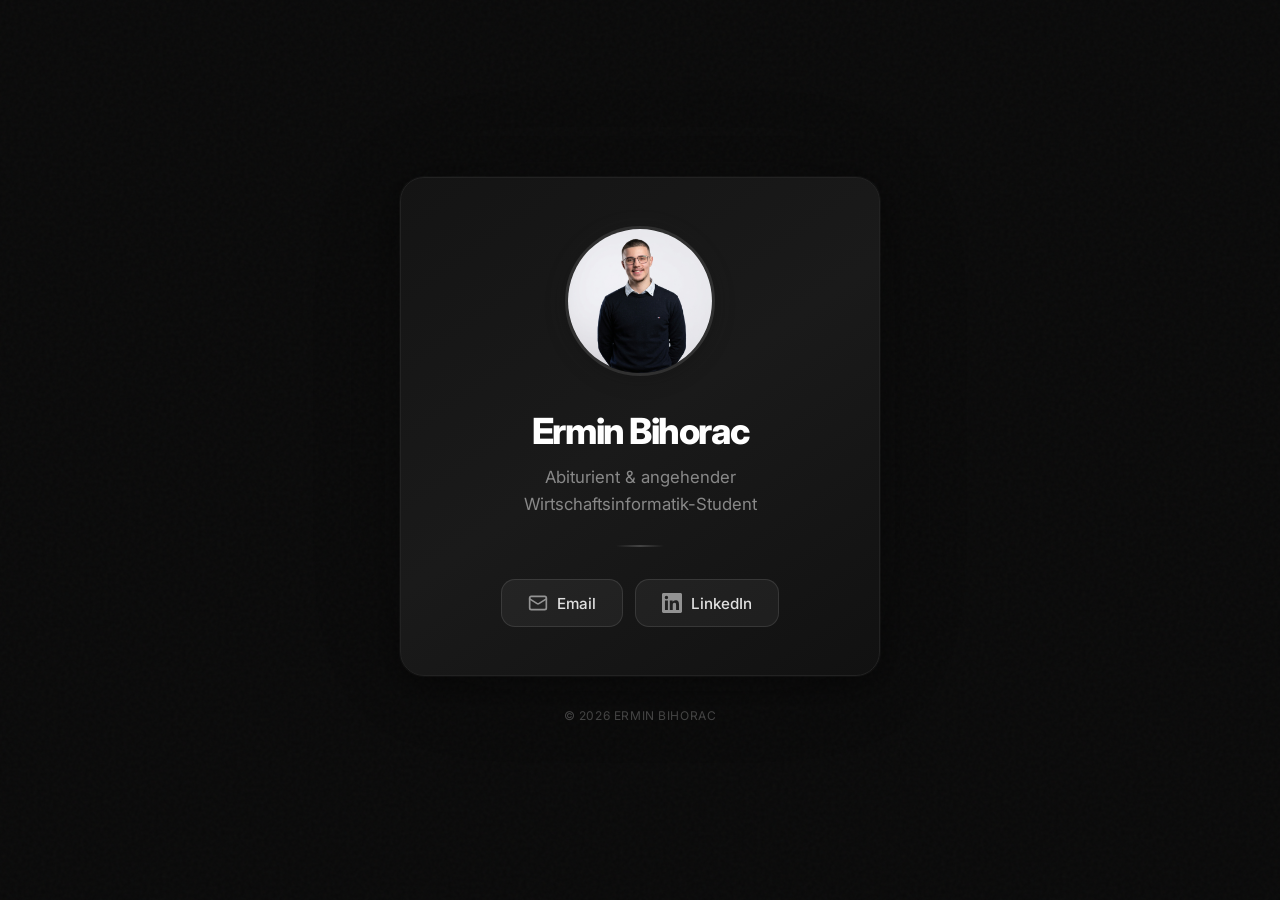
<file: index.html>
<!DOCTYPE html>
<html lang="de">
<head>
    <meta charset="UTF-8">
    <meta name="viewport" content="width=device-width, initial-scale=1.0">
    <meta name="robots" content="noindex, nofollow, noarchive, nosnippet, noimageindex, notranslate" />
    <meta name="googlebot" content="noindex, nofollow, noarchive, nosnippet, noimageindex, notranslate" />
    <title>Ermin Bihorac</title>
    <meta name="description" content="Ermin Bihorac – Persönliche Webseite">
    <meta property="og:title" content="Ermin Bihorac">
    <meta property="og:description" content="Ermin Bihorac – Persönliche Webseite">
    <meta property="og:type" content="website">
    <meta property="og:url" content="https://bihorac.com">
    <link rel="stylesheet" href="style.css">
    <link rel="preconnect" href="https://fonts.googleapis.com">
    <link rel="preconnect" href="https://fonts.gstatic.com" crossorigin>
    <link href="https://fonts.googleapis.com/css2?family=Inter:wght@400;500;600;700;800&display=swap" rel="stylesheet">
</head>
<body>
    <div class="grain" aria-hidden="true"></div>
    <main>
        <div class="card">
            <img src="profile.jpg" alt="Ermin Bihorac" class="avatar">
            <h1>Ermin Bihorac</h1>
            <p class="bio">Abiturient &amp; angehender<br>Wirtschaftsinformatik-Student</p>
            <div class="divider"></div>
            <nav class="links">
                <a href="mailto:ermin@bihorac.com" class="link-card">
                    <svg width="20" height="20" viewBox="0 0 24 24" fill="none" stroke="currentColor" stroke-width="2" stroke-linecap="round" stroke-linejoin="round"><rect x="2" y="4" width="20" height="16" rx="2"/><path d="m22 7-8.97 5.7a1.94 1.94 0 0 1-2.06 0L2 7"/></svg>
                    Email
                </a>
                <a href="https://www.linkedin.com/in/ermin-bihorac-94a229390/" target="_blank" rel="noopener noreferrer" class="link-card">
                    <svg width="20" height="20" viewBox="0 0 24 24" fill="currentColor"><path d="M20.447 20.452h-3.554v-5.569c0-1.328-.027-3.037-1.852-3.037-1.853 0-2.136 1.445-2.136 2.939v5.667H9.351V9h3.414v1.561h.046c.477-.9 1.637-1.85 3.37-1.85 3.601 0 4.267 2.37 4.267 5.455v6.286zM5.337 7.433a2.062 2.062 0 0 1-2.063-2.065 2.064 2.064 0 1 1 2.063 2.065zm1.782 13.019H3.555V9h3.564v11.452zM22.225 0H1.771C.792 0 0 .774 0 1.729v20.542C0 23.227.792 24 1.771 24h20.451C23.2 24 24 23.227 24 22.271V1.729C24 .774 23.2 0 22.222 0h.003z"/></svg>
                    LinkedIn
                </a>
            </nav>
        </div>
        <footer>
            <p>&copy; 2026 Ermin Bihorac</p>
        </footer>
    </main>
</body>
</html>
</file>
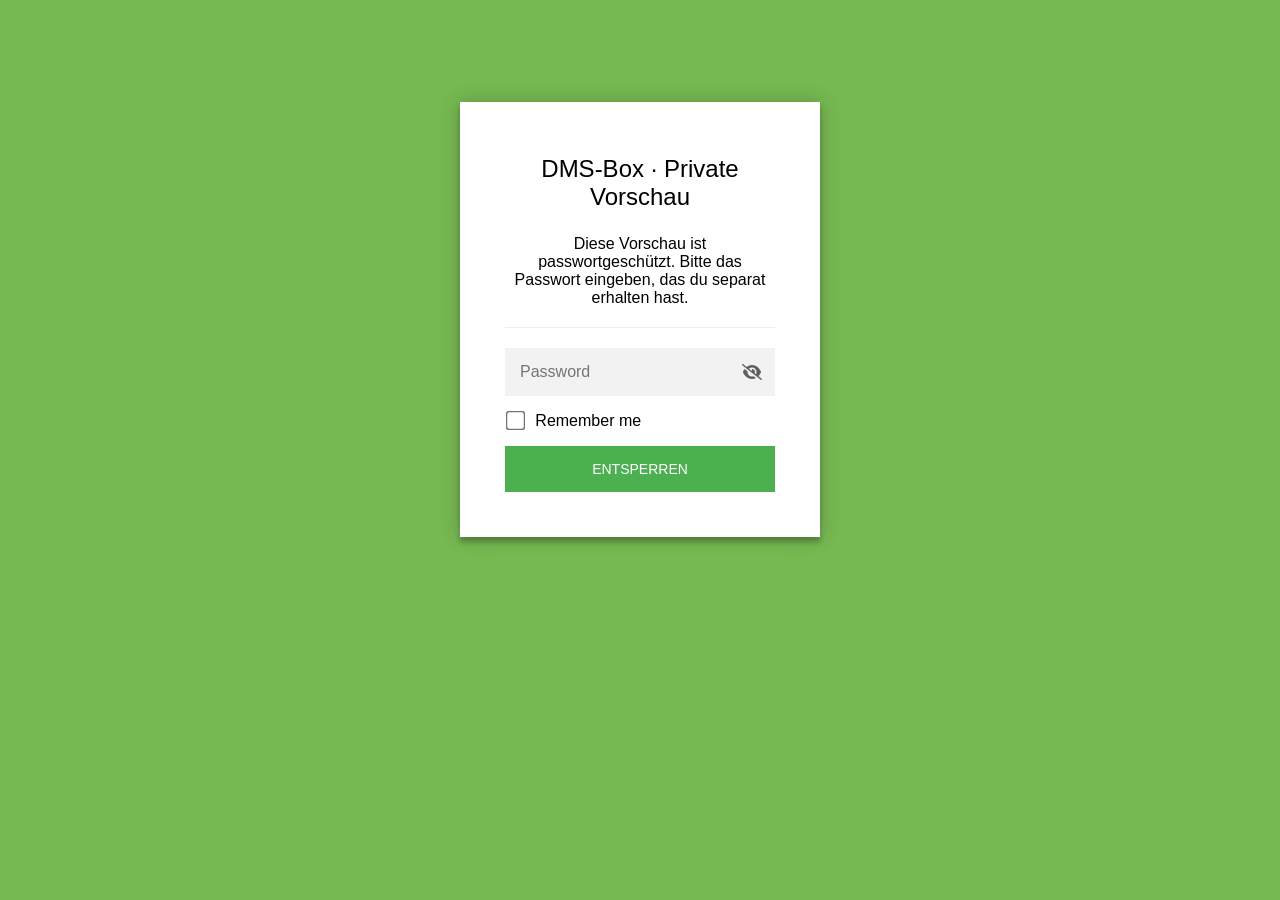
<file: dms/index.html>
<!DOCTYPE html>
<html class="staticrypt-html">
    <head>
        <meta charset="utf-8" />
        <meta name="robots" content="noindex, nofollow, noarchive, nosnippet, noimageindex, notranslate" />
        <meta name="googlebot" content="noindex, nofollow, noarchive, nosnippet, noimageindex, notranslate" />
        <title>DMS-Box · Private Vorschau</title>
        <meta name="viewport" content="width=device-width, initial-scale=1" />

        <!-- do not cache this page -->
        <meta http-equiv="cache-control" content="max-age=0" />
        <meta http-equiv="cache-control" content="no-cache" />
        <meta http-equiv="expires" content="0" />
        <meta http-equiv="expires" content="Tue, 01 Jan 1980 1:00:00 GMT" />
        <meta http-equiv="pragma" content="no-cache" />

        <style>
            .staticrypt-hr {
                margin-top: 20px;
                margin-bottom: 20px;
                border: 0;
                border-top: 1px solid #eee;
            }

            .staticrypt-page {
                width: 360px;
                padding: 8% 0 0;
                margin: auto;
                box-sizing: border-box;
            }

            .staticrypt-form {
                position: relative;
                z-index: 1;
                background: #ffffff;
                max-width: 360px;
                margin: 0 auto 100px;
                padding: 45px;
                text-align: center;
                box-shadow: 0 0 20px 0 rgba(0, 0, 0, 0.2), 0 5px 5px 0 rgba(0, 0, 0, 0.24);
            }

            .staticrypt-form input[type="password"],
            input[type="text"] {
                background: inherit;
                border: 0;
                box-sizing: border-box; /* This ensures padding is included in the total width */
                font-size: 14px;
                outline: 0;
                padding: 15px 30px 15px 15px; /* Adjust the padding to ensure there is space for the icon */
                width: 100%;
            }

            .staticrypt-password-container {
                position: relative;
                outline: 0;
                background: #f2f2f2;
                width: 100%;
                border: 0;
                margin: 0 0 15px;
                box-sizing: border-box;
            }

            .staticrypt-toggle-password-visibility {
                cursor: pointer;
                height: 20px;
                opacity: 60%;
                padding: 13px;
                position: absolute;
                right: 0;
                top: 50%;
                transform: translateY(-50%);
                width: 20px;
            }

            .staticrypt-form .staticrypt-decrypt-button {
                text-transform: uppercase;
                outline: 0;
                background: #4CAF50;
                width: 100%;
                border: 0;
                padding: 15px;
                color: #ffffff;
                font-size: 14px;
                cursor: pointer;
            }

            .staticrypt-form .staticrypt-decrypt-button:hover,
            .staticrypt-form .staticrypt-decrypt-button:active,
            .staticrypt-form .staticrypt-decrypt-button:focus {
                background: #4CAF50;
                filter: brightness(92%);
            }

            .staticrypt-html {
                height: 100%;
            }

            .staticrypt-body {
                height: 100%;
                margin: 0;
            }

            .staticrypt-content {
                height: 100%;
                margin-bottom: 1em;
                background: #76B852;
                font-family: "Arial", sans-serif;
                -webkit-font-smoothing: antialiased;
                -moz-osx-font-smoothing: grayscale;
            }

            .staticrypt-instructions {
                margin-top: -1em;
                margin-bottom: 1em;
            }

            .staticrypt-title {
                font-size: 1.5em;
            }

            label.staticrypt-remember {
                display: flex;
                align-items: center;
                margin-bottom: 1em;
            }

            .staticrypt-remember input[type="checkbox"] {
                transform: scale(1.5);
                margin-right: 1em;
            }

            .hidden {
                display: none !important;
            }

            .staticrypt-spinner-container {
                height: 100%;
                display: flex;
                align-items: center;
                justify-content: center;
            }

            .staticrypt-spinner {
                display: inline-block;
                width: 2rem;
                height: 2rem;
                vertical-align: text-bottom;
                border: 0.25em solid gray;
                border-right-color: transparent;
                border-radius: 50%;
                -webkit-animation: spinner-border 0.75s linear infinite;
                animation: spinner-border 0.75s linear infinite;
                animation-duration: 0.75s;
                animation-timing-function: linear;
                animation-delay: 0s;
                animation-iteration-count: infinite;
                animation-direction: normal;
                animation-fill-mode: none;
                animation-play-state: running;
                animation-name: spinner-border;
            }

            @keyframes spinner-border {
                100% {
                    transform: rotate(360deg);
                }
            }

            @media screen and (-webkit-min-device-pixel-ratio: 0) {
                .staticrypt-form input[type="password"],
                input[type="text"] {
                    font-size: 16px;
                }
            }
        </style>
    </head>

    <body class="staticrypt-body">
        <div id="staticrypt_loading" class="staticrypt-spinner-container">
            <div class="staticrypt-spinner"></div>
        </div>

        <div id="staticrypt_content" class="staticrypt-content hidden">
            <div class="staticrypt-page">
                <div class="staticrypt-form">
                    <div class="staticrypt-instructions">
                        <p class="staticrypt-title">DMS-Box · Private Vorschau</p>
                        <p>Diese Vorschau ist passwortgeschützt. Bitte das Passwort eingeben, das du separat erhalten hast.</p>
                    </div>

                    <hr class="staticrypt-hr" />

                    <form id="staticrypt-form" action="#" method="post">
                        <div class="staticrypt-password-container">
                            <input
                                id="staticrypt-password"
                                type="password"
                                name="password"
                                placeholder="Password"
                                autofocus
                            />

                            <img
                                class="staticrypt-toggle-password-visibility"
                                alt="Show password"
                                title="Show password"
                                src="[data-uri]"
                            />
                        </div>

                        <label id="staticrypt-remember-label" class="staticrypt-remember hidden">
                            <input id="staticrypt-remember" type="checkbox" name="remember" />
                            Remember me
                        </label>

                        <input type="submit" class="staticrypt-decrypt-button" value="Entsperren" />
                    </form>
                </div>
            </div>
        </div>

        <script>
            // these variables will be filled when generating the file - the template format is 'variable_name'
            const staticryptInitiator = ((function(){
  const exports = {};
  const cryptoEngine = ((function(){
  const exports = {};
  const { subtle } = crypto;

const IV_BITS = 16 * 8;
const HEX_BITS = 4;
const ENCRYPTION_ALGO = "AES-CBC";

/**
 * Translates between utf8 encoded hexadecimal strings
 * and Uint8Array bytes.
 */
const HexEncoder = {
    /**
     * hex string -> bytes
     * @param {string} hexString
     * @returns {Uint8Array}
     */
    parse: function (hexString) {
        if (hexString.length % 2 !== 0) throw "Invalid hexString";
        const arrayBuffer = new Uint8Array(hexString.length / 2);

        for (let i = 0; i < hexString.length; i += 2) {
            const byteValue = parseInt(hexString.substring(i, i + 2), 16);
            if (isNaN(byteValue)) {
                throw "Invalid hexString";
            }
            arrayBuffer[i / 2] = byteValue;
        }
        return arrayBuffer;
    },

    /**
     * bytes -> hex string
     * @param {Uint8Array} bytes
     * @returns {string}
     */
    stringify: function (bytes) {
        const hexBytes = [];

        for (let i = 0; i < bytes.length; ++i) {
            let byteString = bytes[i].toString(16);
            if (byteString.length < 2) {
                byteString = "0" + byteString;
            }
            hexBytes.push(byteString);
        }
        return hexBytes.join("");
    },
};

/**
 * Translates between utf8 strings and Uint8Array bytes.
 */
const UTF8Encoder = {
    parse: function (str) {
        return new TextEncoder().encode(str);
    },

    stringify: function (bytes) {
        return new TextDecoder().decode(bytes);
    },
};

/**
 * Salt and encrypt a msg with a password.
 */
async function encrypt(msg, hashedPassword) {
    // Must be 16 bytes, unpredictable, and preferably cryptographically random. However, it need not be secret.
    // https://developer.mozilla.org/en-US/docs/Web/API/SubtleCrypto/encrypt#parameters
    const iv = crypto.getRandomValues(new Uint8Array(IV_BITS / 8));

    const key = await subtle.importKey("raw", HexEncoder.parse(hashedPassword), ENCRYPTION_ALGO, false, ["encrypt"]);

    const encrypted = await subtle.encrypt(
        {
            name: ENCRYPTION_ALGO,
            iv: iv,
        },
        key,
        UTF8Encoder.parse(msg)
    );

    // iv will be 32 hex characters, we prepend it to the ciphertext for use in decryption
    return HexEncoder.stringify(iv) + HexEncoder.stringify(new Uint8Array(encrypted));
}
exports.encrypt = encrypt;

/**
 * Decrypt a salted msg using a password.
 *
 * @param {string} encryptedMsg
 * @param {string} hashedPassword
 * @returns {Promise<string>}
 */
async function decrypt(encryptedMsg, hashedPassword) {
    const ivLength = IV_BITS / HEX_BITS;
    const iv = HexEncoder.parse(encryptedMsg.substring(0, ivLength));
    const encrypted = encryptedMsg.substring(ivLength);

    const key = await subtle.importKey("raw", HexEncoder.parse(hashedPassword), ENCRYPTION_ALGO, false, ["decrypt"]);

    const outBuffer = await subtle.decrypt(
        {
            name: ENCRYPTION_ALGO,
            iv: iv,
        },
        key,
        HexEncoder.parse(encrypted)
    );

    return UTF8Encoder.stringify(new Uint8Array(outBuffer));
}
exports.decrypt = decrypt;

/**
 * Salt and hash the password so it can be stored in localStorage without opening a password reuse vulnerability.
 *
 * @param {string} password
 * @param {string} salt
 * @returns {Promise<string>}
 */
async function hashPassword(password, salt) {
    // we hash the password in multiple steps, each adding more iterations. This is because we used to allow less
    // iterations, so for backward compatibility reasons, we need to support going from that to more iterations.
    let hashedPassword = await hashLegacyRound(password, salt);

    hashedPassword = await hashSecondRound(hashedPassword, salt);

    return hashThirdRound(hashedPassword, salt);
}
exports.hashPassword = hashPassword;

/**
 * This hashes the password with 1k iterations. This is a low number, we need this function to support backwards
 * compatibility.
 *
 * @param {string} password
 * @param {string} salt
 * @returns {Promise<string>}
 */
function hashLegacyRound(password, salt) {
    return pbkdf2(password, salt, 1000, "SHA-1");
}
exports.hashLegacyRound = hashLegacyRound;

/**
 * Add a second round of iterations. This is because we used to use 1k, so for backwards compatibility with
 * remember-me/autodecrypt links, we need to support going from that to more iterations.
 *
 * @param hashedPassword
 * @param salt
 * @returns {Promise<string>}
 */
function hashSecondRound(hashedPassword, salt) {
    return pbkdf2(hashedPassword, salt, 14000, "SHA-256");
}
exports.hashSecondRound = hashSecondRound;

/**
 * Add a third round of iterations to bring total number to 600k. This is because we used to use 1k, then 15k, so for
 * backwards compatibility with remember-me/autodecrypt links, we need to support going from that to more iterations.
 *
 * @param hashedPassword
 * @param salt
 * @returns {Promise<string>}
 */
function hashThirdRound(hashedPassword, salt) {
    return pbkdf2(hashedPassword, salt, 585000, "SHA-256");
}
exports.hashThirdRound = hashThirdRound;

/**
 * Salt and hash the password so it can be stored in localStorage without opening a password reuse vulnerability.
 *
 * @param {string} password
 * @param {string} salt
 * @param {int} iterations
 * @param {string} hashAlgorithm
 * @returns {Promise<string>}
 */
async function pbkdf2(password, salt, iterations, hashAlgorithm) {
    const key = await subtle.importKey("raw", UTF8Encoder.parse(password), "PBKDF2", false, ["deriveBits"]);

    const keyBytes = await subtle.deriveBits(
        {
            name: "PBKDF2",
            hash: hashAlgorithm,
            iterations,
            salt: UTF8Encoder.parse(salt),
        },
        key,
        256
    );

    return HexEncoder.stringify(new Uint8Array(keyBytes));
}

function generateRandomSalt() {
    const bytes = crypto.getRandomValues(new Uint8Array(128 / 8));

    return HexEncoder.stringify(new Uint8Array(bytes));
}
exports.generateRandomSalt = generateRandomSalt;

async function signMessage(hashedPassword, message) {
    const key = await subtle.importKey(
        "raw",
        HexEncoder.parse(hashedPassword),
        {
            name: "HMAC",
            hash: "SHA-256",
        },
        false,
        ["sign"]
    );
    const signature = await subtle.sign("HMAC", key, UTF8Encoder.parse(message));

    return HexEncoder.stringify(new Uint8Array(signature));
}
exports.signMessage = signMessage;

function getRandomAlphanum() {
    const possibleCharacters = "abcdefghijklmnopqrstuvwxyzABCDEFGHIJKLMNOPQRSTUVWXYZ0123456789";

    let byteArray;
    let parsedInt;

    // Keep generating new random bytes until we get a value that falls
    // within a range that can be evenly divided by possibleCharacters.length
    do {
        byteArray = crypto.getRandomValues(new Uint8Array(1));
        // extract the lowest byte to get an int from 0 to 255 (probably unnecessary, since we're only generating 1 byte)
        parsedInt = byteArray[0] & 0xff;
    } while (parsedInt >= 256 - (256 % possibleCharacters.length));

    // Take the modulo of the parsed integer to get a random number between 0 and totalLength - 1
    const randomIndex = parsedInt % possibleCharacters.length;

    return possibleCharacters[randomIndex];
}

/**
 * Generate a random string of a given length.
 *
 * @param {int} length
 * @returns {string}
 */
function generateRandomString(length) {
    let randomString = "";

    for (let i = 0; i < length; i++) {
        randomString += getRandomAlphanum();
    }

    return randomString;
}
exports.generateRandomString = generateRandomString;

  return exports;
})());
const codec = ((function(){
  const exports = {};
  /**
 * Initialize the codec with the provided cryptoEngine - this return functions to encode and decode messages.
 *
 * @param cryptoEngine - the engine to use for encryption / decryption
 */
function init(cryptoEngine) {
    const exports = {};

    /**
     * Top-level function for encoding a message.
     * Includes password hashing, encryption, and signing.
     *
     * @param {string} msg
     * @param {string} password
     * @param {string} salt
     *
     * @returns {string} The encoded text
     */
    async function encode(msg, password, salt) {
        const hashedPassword = await cryptoEngine.hashPassword(password, salt);

        const encrypted = await cryptoEngine.encrypt(msg, hashedPassword);

        // we use the hashed password in the HMAC because this is effectively what will be used a password (so we can store
        // it in localStorage safely, we don't use the clear text password)
        const hmac = await cryptoEngine.signMessage(hashedPassword, encrypted);

        return hmac + encrypted;
    }
    exports.encode = encode;

    /**
     * Encode using a password that has already been hashed. This is useful to encode multiple messages in a row, that way
     * we don't need to hash the password multiple times.
     *
     * @param {string} msg
     * @param {string} hashedPassword
     *
     * @returns {string} The encoded text
     */
    async function encodeWithHashedPassword(msg, hashedPassword) {
        const encrypted = await cryptoEngine.encrypt(msg, hashedPassword);

        // we use the hashed password in the HMAC because this is effectively what will be used a password (so we can store
        // it in localStorage safely, we don't use the clear text password)
        const hmac = await cryptoEngine.signMessage(hashedPassword, encrypted);

        return hmac + encrypted;
    }
    exports.encodeWithHashedPassword = encodeWithHashedPassword;

    /**
     * Top-level function for decoding a message.
     * Includes signature check and decryption.
     *
     * @param {string} signedMsg
     * @param {string} hashedPassword
     * @param {string} salt
     * @param {int} backwardCompatibleAttempt
     * @param {string} originalPassword
     *
     * @returns {Object} {success: true, decoded: string} | {success: false, message: string}
     */
    async function decode(signedMsg, hashedPassword, salt, backwardCompatibleAttempt = 0, originalPassword = "") {
        const encryptedHMAC = signedMsg.substring(0, 64);
        const encryptedMsg = signedMsg.substring(64);
        const decryptedHMAC = await cryptoEngine.signMessage(hashedPassword, encryptedMsg);

        if (decryptedHMAC !== encryptedHMAC) {
            // we have been raising the number of iterations in the hashing algorithm multiple times, so to support the old
            // remember-me/autodecrypt links we need to try bringing the old hashes up to speed.
            originalPassword = originalPassword || hashedPassword;
            if (backwardCompatibleAttempt === 0) {
                const updatedHashedPassword = await cryptoEngine.hashThirdRound(originalPassword, salt);

                return decode(signedMsg, updatedHashedPassword, salt, backwardCompatibleAttempt + 1, originalPassword);
            }
            if (backwardCompatibleAttempt === 1) {
                let updatedHashedPassword = await cryptoEngine.hashSecondRound(originalPassword, salt);
                updatedHashedPassword = await cryptoEngine.hashThirdRound(updatedHashedPassword, salt);

                return decode(signedMsg, updatedHashedPassword, salt, backwardCompatibleAttempt + 1, originalPassword);
            }

            return { success: false, message: "Signature mismatch" };
        }

        return {
            success: true,
            decoded: await cryptoEngine.decrypt(encryptedMsg, hashedPassword),
        };
    }
    exports.decode = decode;

    return exports;
}
exports.init = init;

  return exports;
})());
const decode = codec.init(cryptoEngine).decode;

/**
 * Initialize the staticrypt module, that exposes functions callbable by the password_template.
 *
 * @param {{
 *  staticryptEncryptedMsgUniqueVariableName: string,
 *  isRememberEnabled: boolean,
 *  rememberDurationInDays: number,
 *  staticryptSaltUniqueVariableName: string,
 * }} staticryptConfig - object of data that is stored on the password_template at encryption time.
 *
 * @param {{
 *  rememberExpirationKey: string,
 *  rememberPassphraseKey: string,
 *  replaceHtmlCallback: function,
 *  clearLocalStorageCallback: function,
 * }} templateConfig - object of data that can be configured by a custom password_template.
 */
function init(staticryptConfig, templateConfig) {
    const exports = {};

    /**
     * Decrypt our encrypted page, replace the whole HTML.
     *
     * @param {string} hashedPassword
     * @returns {Promise<boolean>}
     */
    async function decryptAndReplaceHtml(hashedPassword) {
        const { staticryptEncryptedMsgUniqueVariableName, staticryptSaltUniqueVariableName } = staticryptConfig;
        const { replaceHtmlCallback } = templateConfig;

        const result = await decode(
            staticryptEncryptedMsgUniqueVariableName,
            hashedPassword,
            staticryptSaltUniqueVariableName
        );
        if (!result.success) {
            return false;
        }
        const plainHTML = result.decoded;

        // if the user configured a callback call it, otherwise just replace the whole HTML
        if (typeof replaceHtmlCallback === "function") {
            replaceHtmlCallback(plainHTML);
        } else {
            document.write(plainHTML);
            document.close();
        }

        return true;
    }

    /**
     * Attempt to decrypt the page and replace the whole HTML.
     *
     * @param {string} password
     * @param {boolean} isRememberChecked
     *
     * @returns {Promise<{isSuccessful: boolean, hashedPassword?: string}>} - we return an object, so that if we want to
     *   expose more information in the future we can do it without breaking the password_template
     */
    async function handleDecryptionOfPage(password, isRememberChecked) {
        const { staticryptSaltUniqueVariableName } = staticryptConfig;

        // decrypt and replace the whole page
        const hashedPassword = await cryptoEngine.hashPassword(password, staticryptSaltUniqueVariableName);
        return handleDecryptionOfPageFromHash(hashedPassword, isRememberChecked);
    }
    exports.handleDecryptionOfPage = handleDecryptionOfPage;

    async function handleDecryptionOfPageFromHash(hashedPassword, isRememberChecked) {
        const { isRememberEnabled, rememberDurationInDays } = staticryptConfig;
        const { rememberExpirationKey, rememberPassphraseKey } = templateConfig;

        const isDecryptionSuccessful = await decryptAndReplaceHtml(hashedPassword);

        if (!isDecryptionSuccessful) {
            return {
                isSuccessful: false,
                hashedPassword,
            };
        }

        // remember the hashedPassword and set its expiration if necessary
        if (isRememberEnabled && isRememberChecked) {
            window.localStorage.setItem(rememberPassphraseKey, hashedPassword);

            // set the expiration if the duration isn't 0 (meaning no expiration)
            if (rememberDurationInDays > 0) {
                window.localStorage.setItem(
                    rememberExpirationKey,
                    (new Date().getTime() + rememberDurationInDays * 24 * 60 * 60 * 1000).toString()
                );
            }
        }

        return {
            isSuccessful: true,
            hashedPassword,
        };
    }
    exports.handleDecryptionOfPageFromHash = handleDecryptionOfPageFromHash;

    /**
     * Clear localstorage from staticrypt related values
     */
    function clearLocalStorage() {
        const { clearLocalStorageCallback, rememberExpirationKey, rememberPassphraseKey } = templateConfig;

        if (typeof clearLocalStorageCallback === "function") {
            clearLocalStorageCallback();
        } else {
            localStorage.removeItem(rememberPassphraseKey);
            localStorage.removeItem(rememberExpirationKey);
        }
    }

    async function handleDecryptOnLoad() {
        let isSuccessful = await decryptOnLoadFromUrl();

        if (!isSuccessful) {
            isSuccessful = await decryptOnLoadFromRememberMe();
        }

        return { isSuccessful };
    }
    exports.handleDecryptOnLoad = handleDecryptOnLoad;

    /**
     * Clear storage if we are logging out
     *
     * @returns {boolean} - whether we logged out
     */
    function logoutIfNeeded() {
        const logoutKey = "staticrypt_logout";

        // handle logout through query param
        const queryParams = new URLSearchParams(window.location.search);
        if (queryParams.has(logoutKey)) {
            clearLocalStorage();
            return true;
        }

        // handle logout through URL fragment
        const hash = window.location.hash.substring(1);
        if (hash.includes(logoutKey)) {
            clearLocalStorage();
            return true;
        }

        return false;
    }

    /**
     * To be called on load: check if we want to try to decrypt and replace the HTML with the decrypted content, and
     * try to do it if needed.
     *
     * @returns {Promise<boolean>} true if we derypted and replaced the whole page, false otherwise
     */
    async function decryptOnLoadFromRememberMe() {
        const { rememberDurationInDays } = staticryptConfig;
        const { rememberExpirationKey, rememberPassphraseKey } = templateConfig;

        // if we are login out, terminate
        if (logoutIfNeeded()) {
            return false;
        }

        // if there is expiration configured, check if we're not beyond the expiration
        if (rememberDurationInDays && rememberDurationInDays > 0) {
            const expiration = localStorage.getItem(rememberExpirationKey),
                isExpired = expiration && new Date().getTime() > parseInt(expiration);

            if (isExpired) {
                clearLocalStorage();
                return false;
            }
        }

        const hashedPassword = localStorage.getItem(rememberPassphraseKey);

        if (hashedPassword) {
            // try to decrypt
            const isDecryptionSuccessful = await decryptAndReplaceHtml(hashedPassword);

            // if the decryption is unsuccessful the password might be wrong - silently clear the saved data and let
            // the user fill the password form again
            if (!isDecryptionSuccessful) {
                clearLocalStorage();
                return false;
            }

            return true;
        }

        return false;
    }

    async function decryptOnLoadFromUrl() {
        const passwordKey = "staticrypt_pwd";
        const rememberMeKey = "remember_me";

        // try to get the password from the query param (for backward compatibility - we now want to avoid this method,
        // since it sends the hashed password to the server which isn't needed)
        const queryParams = new URLSearchParams(window.location.search);
        const hashedPasswordQuery = queryParams.get(passwordKey);
        const rememberMeQuery = queryParams.get(rememberMeKey);

        const urlFragment = window.location.hash.substring(1);
        // get the password from the url fragment
        const hashedPasswordRegexMatch = urlFragment.match(new RegExp(passwordKey + "=([^&]*)"));
        const hashedPasswordFragment = hashedPasswordRegexMatch ? hashedPasswordRegexMatch[1] : null;
        const rememberMeFragment = urlFragment.includes(rememberMeKey);

        const hashedPassword = hashedPasswordFragment || hashedPasswordQuery;
        const rememberMe = rememberMeFragment || rememberMeQuery;

        if (hashedPassword) {
            return handleDecryptionOfPageFromHash(hashedPassword, rememberMe);
        }

        return false;
    }

    return exports;
}
exports.init = init;

  return exports;
})());
            const templateError = "Falsches Passwort",
                templateToggleAltShow = "Show password",
                templateToggleAltHide = "Hide password",
                isRememberEnabled = true,
                staticryptConfig = {"staticryptEncryptedMsgUniqueVariableName":"[base64]","isRememberEnabled":true,"rememberDurationInDays":0,"staticryptSaltUniqueVariableName":"5288323e9daf194f271347fe7685841d"};

            // you can edit these values to customize some of the behavior of StatiCrypt
            const templateConfig = {
                rememberExpirationKey: "staticrypt_expiration",
                rememberPassphraseKey: "staticrypt_passphrase",
                replaceHtmlCallback: null,
                clearLocalStorageCallback: null,
            };

            // init the staticrypt engine
            const staticrypt = staticryptInitiator.init(staticryptConfig, templateConfig);

            // try to automatically decrypt on load if there is a saved password
            window.onload = async function () {
                const { isSuccessful } = await staticrypt.handleDecryptOnLoad();

                // if we didn't decrypt anything on load, show the password prompt. Otherwise the content has already been
                // replaced, no need to do anything
                if (!isSuccessful) {
                    // hide loading screen
                    document.getElementById("staticrypt_loading").classList.add("hidden");
                    document.getElementById("staticrypt_content").classList.remove("hidden");
                    document.getElementById("staticrypt-password").focus();

                    // show the remember me checkbox
                    if (isRememberEnabled) {
                        document.getElementById("staticrypt-remember-label").classList.remove("hidden");
                    }
                }
            };

            // toggle password visibility
            const toggleIcon = document.querySelector(".staticrypt-toggle-password-visibility");
            // these two icons are coming from FontAwesome
            const imgSrcEyeClosed =
                "[data-uri]";
            const imgSrcEyeOpened =
                "[data-uri]";
            toggleIcon.addEventListener("click", function () {
                const passwordInput = document.getElementById("staticrypt-password");
                if (passwordInput.type === "password") {
                    passwordInput.type = "text";
                    toggleIcon.src = imgSrcEyeOpened;
                    toggleIcon.alt = templateToggleAltHide;
                    toggleIcon.title = templateToggleAltHide;
                } else {
                    passwordInput.type = "password";
                    toggleIcon.src = imgSrcEyeClosed;
                    toggleIcon.alt = templateToggleAltShow;
                    toggleIcon.title = templateToggleAltShow;
                }
            });

            // handle password form submission
            document.getElementById("staticrypt-form").addEventListener("submit", async function (e) {
                e.preventDefault();

                const password = document.getElementById("staticrypt-password").value,
                    isRememberChecked = document.getElementById("staticrypt-remember").checked;

                const { isSuccessful } = await staticrypt.handleDecryptionOfPage(password, isRememberChecked);

                if (!isSuccessful) {
                    alert(templateError);
                }
            });
        </script>
    </body>
</html>
</file>
<file: style.css>
*,
*::before,
*::after {
    margin: 0;
    padding: 0;
    box-sizing: border-box;
}

body {
    font-family: "Inter", -apple-system, system-ui, sans-serif;
    background-color: #0a0a0a;
    color: #f5f5f5;
    min-height: 100dvh;
    display: flex;
    align-items: center;
    justify-content: center;
    padding: 2rem;
    -webkit-font-smoothing: antialiased;
    position: relative;
    overflow: hidden;
}

/* Subtle grain texture overlay */
.grain {
    position: fixed;
    inset: 0;
    pointer-events: none;
    opacity: 0.03;
    background-image: url("data:image/svg+xml,%3Csvg viewBox='0 0 256 256' xmlns='http://www.w3.org/2000/svg'%3E%3Cfilter id='noise'%3E%3CfeTurbulence type='fractalNoise' baseFrequency='0.9' numOctaves='4' stitchTiles='stitch'/%3E%3C/filter%3E%3Crect width='100%25' height='100%25' filter='url(%23noise)'/%3E%3C/svg%3E");
    background-repeat: repeat;
    z-index: 1;
}

main {
    text-align: center;
    max-width: 480px;
    width: 100%;
    position: relative;
    z-index: 2;
    animation: fadeUp 0.8s ease-out;
}

@keyframes fadeUp {
    from {
        opacity: 0;
        transform: translateY(24px);
    }
    to {
        opacity: 1;
        transform: translateY(0);
    }
}

.card {
    background: linear-gradient(145deg, #141414 0%, #1a1a1a 50%, #111 100%);
    border: 1px solid #222;
    border-radius: 24px;
    padding: 3rem 2.5rem;
    box-shadow:
        0 0 0 1px rgba(255, 255, 255, 0.03),
        0 8px 40px rgba(0, 0, 0, 0.5),
        0 0 120px rgba(80, 80, 80, 0.06);
}

.avatar {
    width: 150px;
    height: 150px;
    border-radius: 50%;
    object-fit: cover;
    object-position: center 15%;
    margin: 0 auto 2rem;
    border: 3px solid rgba(255, 255, 255, 0.1);
    box-shadow:
        0 4px 20px rgba(0, 0, 0, 0.3),
        0 0 40px rgba(255, 255, 255, 0.04);
    animation: scaleIn 0.6s ease-out;
}

@keyframes scaleIn {
    from {
        opacity: 0;
        transform: scale(0.85);
    }
    to {
        opacity: 1;
        transform: scale(1);
    }
}

h1 {
    font-size: 2.25rem;
    font-weight: 800;
    letter-spacing: -0.04em;
    margin-bottom: 0.75rem;
    color: #fff;
    line-height: 1.1;
}

.bio {
    font-size: 1.05rem;
    color: #888;
    line-height: 1.6;
    margin-bottom: 1.75rem;
    animation: fadeUp 0.8s ease-out 0.2s both;
}

.divider {
    width: 48px;
    height: 2px;
    background: linear-gradient(90deg, transparent, #444, transparent);
    border-radius: 2px;
    margin: 0 auto 2rem;
    animation: expandWidth 1s ease-out 0.3s both;
}

@keyframes expandWidth {
    from {
        width: 0;
        opacity: 0;
    }
    to {
        width: 48px;
        opacity: 1;
    }
}

.links {
    display: flex;
    gap: 0.75rem;
    justify-content: center;
    animation: fadeUp 0.8s ease-out 0.4s both;
}

.link-card {
    display: inline-flex;
    align-items: center;
    gap: 0.6rem;
    padding: 0.8rem 1.6rem;
    background: rgba(255, 255, 255, 0.05);
    border: 1px solid rgba(255, 255, 255, 0.1);
    border-radius: 14px;
    color: #e0e0e0;
    text-decoration: none;
    font-size: 0.95rem;
    font-weight: 500;
    transition: all 0.3s ease;
}

.link-card:hover {
    background: rgba(255, 255, 255, 0.1);
    border-color: rgba(255, 255, 255, 0.2);
    color: #fff;
    box-shadow: 0 4px 20px rgba(0, 0, 0, 0.3);
    transform: translateY(-3px);
}

.link-card:active {
    transform: translateY(0);
}

.link-card svg {
    flex-shrink: 0;
    opacity: 0.6;
    transition: opacity 0.3s ease;
}

.link-card:hover svg {
    opacity: 1;
}

footer {
    margin-top: 2rem;
    animation: fadeUp 0.8s ease-out 0.6s both;
}

footer p {
    font-size: 0.75rem;
    color: #444;
    letter-spacing: 0.05em;
    text-transform: uppercase;
}

@media (max-width: 480px) {
    body {
        padding: 1.5rem;
    }

    .card {
        padding: 2.5rem 1.75rem;
        border-radius: 20px;
    }

    .avatar {
        width: 80px;
        height: 80px;
        font-size: 1.5rem;
        border-radius: 20px;
    }

    h1 {
        font-size: 1.75rem;
    }

    .bio {
        font-size: 0.95rem;
    }

    .links {
        flex-direction: column;
        align-items: center;
    }

    .link-card {
        width: 100%;
        max-width: 220px;
        justify-content: center;
    }
}
</file>
